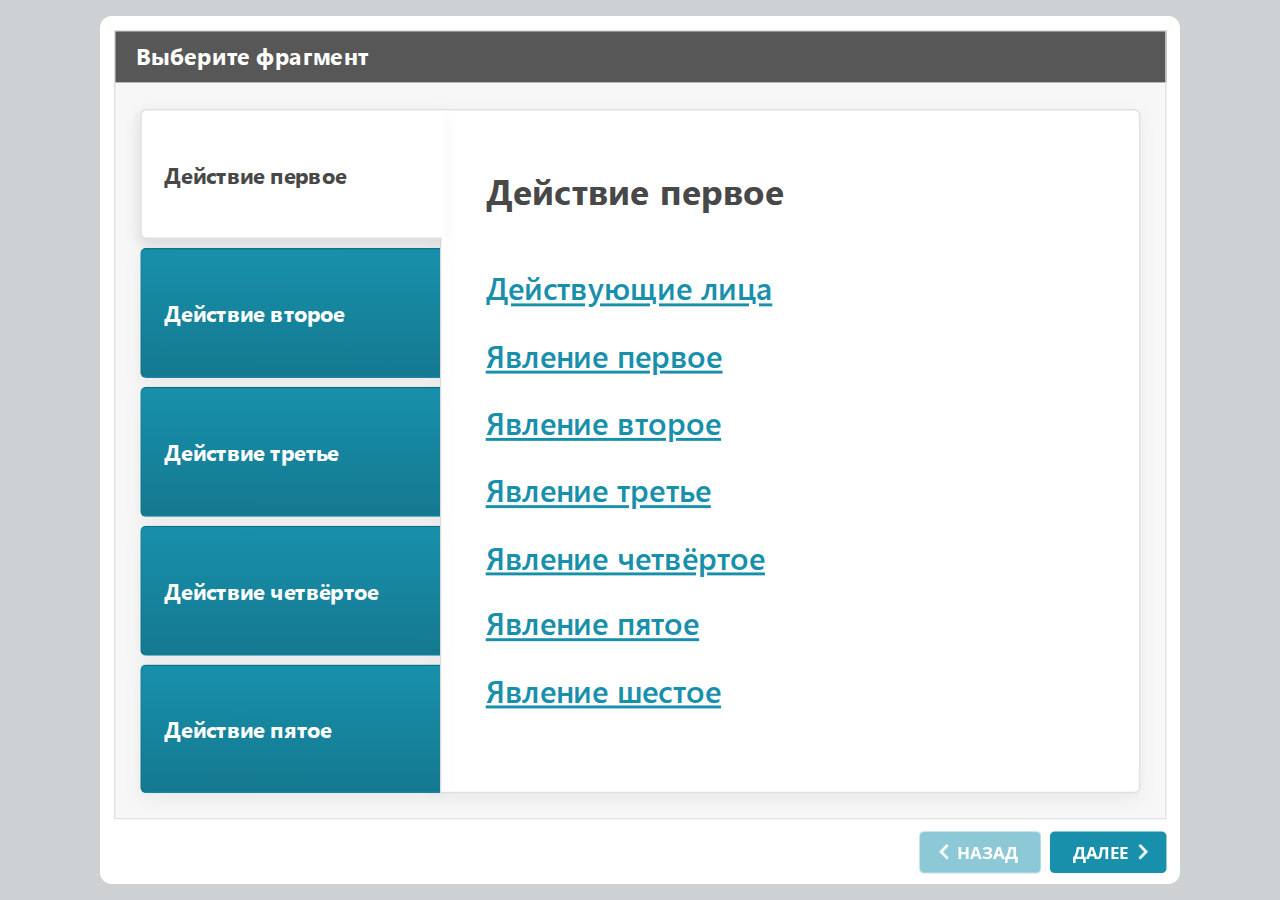
<file: audiorewizor/index.html>
<!DOCTYPE html>
			<!-- Created with iSpring --><!-- 720 540 --><!--version 9.7.6.18006 --><!--type html --><!--mainFolder  --><!--content interaction -->
			<html>
			<head>
				<meta http-equiv="X-UA-Compatible" content="IE=edge"/>
				<script src="data/browsersupport.js"></script>
				<meta http-equiv="Content-Type" content="text/html;charset=utf-8"/>
				<meta name="viewport" content="width=device-width,initial-scale=1,minimum-scale=1,maximum-scale=1,user-scalable=no"/>
				<meta name="format-detection" content="telephone=no"/>
				<meta name="apple-mobile-web-app-capable" content="yes"/>
				<meta name="apple-mobile-web-app-status-bar-style" content="black"/>
				<meta name="msapplication-tap-highlight" content="no" />
				<title>Выберите фрагмент</title>
				<link rel="apple-touch-icon-precomposed" href="data/apple-touch-icon.png"/>
				<link rel="shortcut icon" type="image/ico" href="data/favicon.ico"/>
				<style>
		body {
			width: 100%;
			height: 100%;
		}
		
		#visuals-preloader {
			width: 50px;
			height: 50px;
			position: absolute;
			top: 0;
			left: 0;
			bottom: 0;
			right: 0;
			margin: auto;
			border-radius: 10px;
			background-color: rgba(0, 0, 0, 0.5);
		}
		
		#visuals-preloader::after {
			content: '';
			position: absolute;
			background: url([data-uri]);
			background-size: cover;
			top: 0;
			left: 0;
			bottom: 0;
			right: 0;
			animation: preloader_spin 1s infinite linear;
			-webkit-animation: preloader_spin 1s infinite linear;
		}
		
		@keyframes preloader_spin { 0% {transform: rotate(0deg);} 100% {transform: rotate(360deg);} }
		@-webkit-keyframes preloader_spin { 0% {-webkit-transform: rotate(0deg);} 100% {-webkit-transform: rotate(360deg);}}
	</style>
			</head>
			<body>
				<div id="visuals-preloader"></div>
				<div id="content">
				</div>
					<script src="data/player.js?s=e3li22rd4gym"></script>
				<script>
					var data = "[base64]/QtdGA0LLQvtC1PC9zcGFuPjwvc3Bhbj48L3NwYW4+PC9zcGFuPjwvc3Bhbj48L3A+IiwiYSI6IjxwPjxiPtCU0LXQudGB0YLQstC40LUg0L/QtdGA0LLQvtC1PC9iPjwvcD4iLCJyIjpbXSwiZCI6WyLQlNC10LnRgdGC0LLQuNC1INC/[base64]/[base64]/QstC70LXQvdC40LUg0L/[base64]/[base64]/[base64]/[base64]/[base64]/0Y/[base64]/[base64]/[base64]/QstC70LXQvdC40LUg0L/QtdGA0LLQvtC1PC91PjwvYT48L2gyPjxoMj48YSB0aXRsZT1cImh0dHBzOi8vZHJpdmUuZ29vZ2xlLmNvbS9maWxlL2QvMVhNYWdqYUtoVnRabFUyZmJpYVVrRmM0ckVEaVNieWxjL3ZpZXc/[base64]/[base64]/QstC70LXQvdC40LUg0YfQtdGC0LLRkdGA0YLQvtC1PC91PjwvYT48L2gyPjxoMj48YSB0aXRsZT1cImh0dHBzOi8vZHJpdmUuZ29vZ2xlLmNvbS9maWxlL2QvMVQ2MEd5ZmlKQkdEVlZZMlp4eWROYXZzbk1wVzRnVlNPL3ZpZXc/dXNwPXNoYXJpbmdcIiBocmVmPVwiaHR0cHM6Ly9kcml2ZS5nb29nbGUuY29tL2ZpbGUvZC8xVDYwR3lmaUpCR0RWVlkyWnh5ZE5hdnNuTXBXNGdWU08vdmlldz91c3A9c2hhcmluZ1wiIHRhcmdldD1cIl9ibGFua1wiPjx1PtCv0LLQu9C10L3QuNC1INC/0Y/[base64]/QstC70LXQvdC40LUg0YjQtdGB0YLQvtC1PC91PjwvYT48L2gyPiIsInIiOltdLCJkIjpbItCU0LXQudGB0YLQstGD0Y7RidC40LUg0LvQuNGG0LBcbtCv0LLQu9C10L3QuNC1INC/0LXRgNCy0L7QtVxu0K/QstC70LXQvdC40LUg0LLRgtC+0YDQvtC1XG7Qr9Cy0LvQtdC90LjQtSDRgtGA0LXRgtGM0LVcbtCv0LLQu9C10L3QuNC1INGH0LXRgtCy0ZHRgNGC0L7QtVxu0K/QstC70LXQvdC40LUg0L/Rj9GC0L7QtVxu0K/[base64]/Rj9GC0L7QtTwvc3Bhbj48L3NwYW4+PC9zcGFuPjwvc3Bhbj48L3NwYW4+PC9wPiIsImEiOiI8cD48Yj7QlNC10LnRgdGC0LLQuNC1INC/0Y/RgtC+0LU8L2I+PC9wPiIsInIiOltdLCJkIjpbItCU0LXQudGB0YLQstC40LUg0L/[base64]/[base64]/0L7Qu9C90L7Qs9C+INC/0LvQtdC10YDQsCIsIm5leHRCdXR0b24iOiLQlNCQ0JvQldCVIiwicHJldkJ1dHRvbiI6ItCd0JDQl9CQ0JQiLCJzZWFyY2giOiLQn9C+0LjRgdC6In0sImMiOnsiaSI6Imx1OWR6dTEydDdxIiwibiI6ItCf0L7Qu9GM0LfQvtCy0LDRgtC10LvRjNGB0LrQuNC5INC/[base64]";
					var container = document.getElementById("content");
					TabsPlayer.start(container, data, false, onPlayerInit, undefined);
					function onPlayerInit(player) {
						
					}
				</script>
			</body>
			</html>
</file>
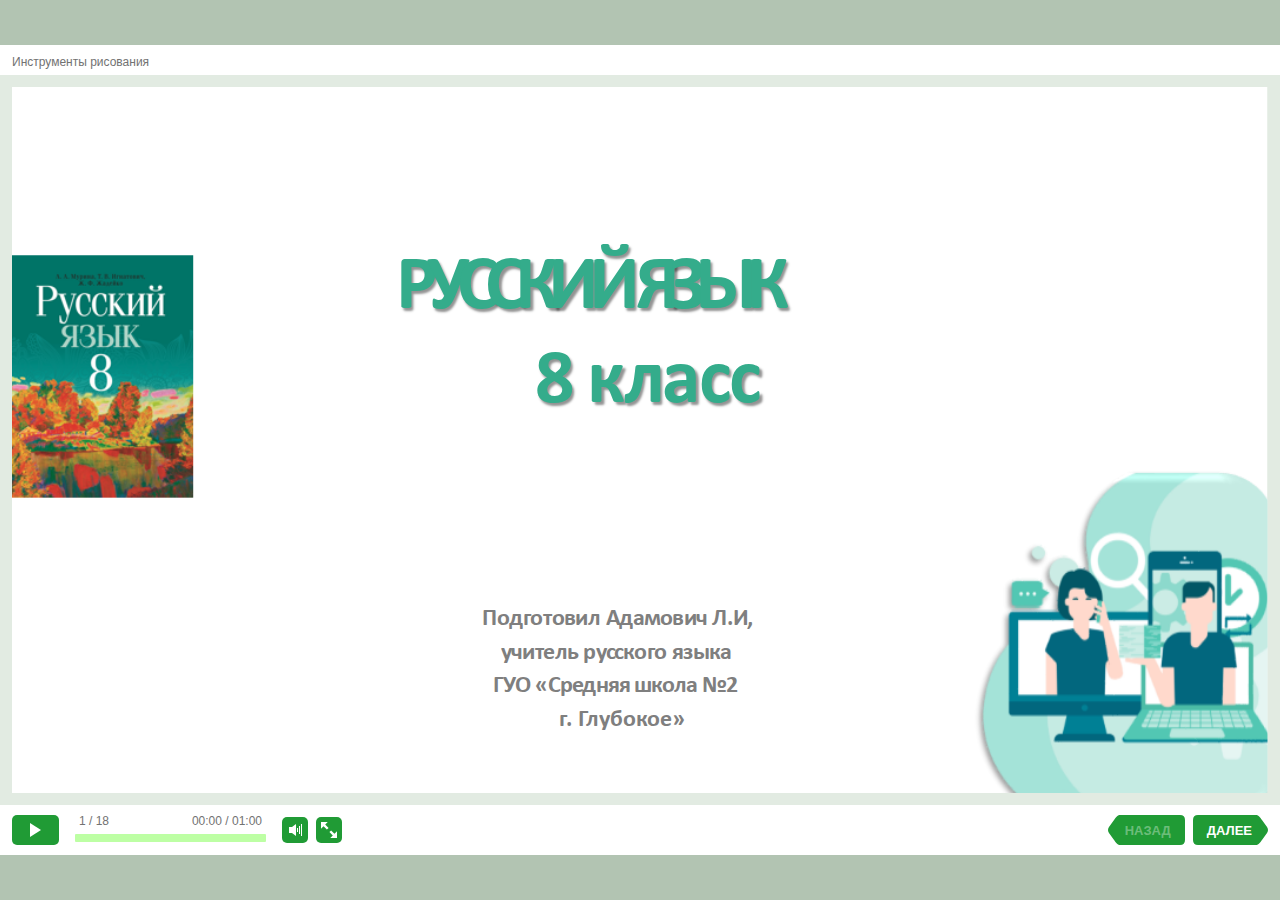
<file: UPP/index.html>
<!DOCTYPE html>
<!-- Created with iSpring --><!-- 1091 704 --><!--type html --><!--mainFolder ./ -->
<html style=background-color:#b2c4b2;>
<head>
    <meta http-equiv="Content-Type" content="text/html;charset=utf-8"/><meta name="viewport" content="width=device-width,initial-scale=1,maximum-scale=1"/><meta name="format-detection" content="telephone=no"/><meta name="apple-mobile-web-app-capable" content="yes"/><meta name="apple-mobile-web-app-status-bar-style" content="black"/><meta http-equiv="X-UA-Compatible" content="IE=edge"/><meta name="msapplication-tap-highlight" content="no"/><title>UPP</title><link rel="apple-touch-icon-precomposed" href="data/apple-touch-icon.png"/><link rel="shortcut icon" type="image/ico" href="data/favicon.ico"/><style>body {background-color:#b2c4b2;}#spr0_1037340 {display:none;}</style>
    

    <style>
        #playerView {
            position:relative;
            -webkit-tap-highlight-color:rgba(0,0,0,0);
            -webkit-user-select:none;
            -moz-user-select:none;
            -webkit-touch-callout:none;
            -webkit-user-drag:none;
        }
        #playerView * {
            position:absolute;
        }
		#preloader {
			width: 50px;
			height: 50px;
			position: absolute;
			top: 0;
			left: 0;
			bottom: 0;
			right: 0;
			margin: auto;
			border-radius: 10px;
			background-color: rgba(0, 0, 0, 0.5);
		}
		
		#preloader::after {
			content: '';
			position: absolute;
			background: url([data-uri]);
			background-size: cover;
			top: 0;
			left: 0;
			bottom: 0;
			right: 0;
			animation: preloader_spin 1s infinite linear;
			-webkit-animation: preloader_spin 1s infinite linear;
		}
		
		@keyframes preloader_spin { 0% {transform: rotate(0deg);} 100% {transform: rotate(360deg);} }
		@-webkit-keyframes preloader_spin { 0% {-webkit-transform: rotate(0deg);} 100% {-webkit-transform: rotate(360deg);}}
    </style>
</head>
<body>
	<div id="preloader"></div>
	<script src="data/player.js?EDFD14AF"></script>
    <div id="content"></div>
    <div id="spr0_1037340"></div>
    <script>
		(function(startup){
			function start(savedPresentationState)
			{
				var presInfo = "eNrlPGtzE0e2f2VKqa0KVULRw3p5HynZFqBaY7OWyGPjlEoYQXxjS76yILDYVZYdMFznYiBQYXkGspV8YLciZMvIkixX8Qtm/kJ+yT2P7nnLlh2bXAIu7Jme06dPd593n5krnklPv+dKPBiODUT9oaPxoWjgaF8wmjiaGAoGj4YToUgiOBiPxQf88x6vpwzAp0+dgquvPP0BfyTq83s9X3j6I34/Xk3A44liKZ+eKWWDwYg/FgDIvKf/iqeAv77EX3BbLl3Iez05T/9n9MAzMwNgs3QLIKEgITqXm5rNUzNdzX8+72XowqwFum9n6BkrdGgX3GUzdGAX6JmdoXGaBvA5KyERAuaVcGKesgKHdwa+aAaO7UzzrBsZ3aHzLnR0hz5ngY7vAn3GAh3dGfriBQv0LrO8eNYM3effGbpsoTvqd19tAPdMWzgYpWHWMw/tM9ie04eY0q9KyFSeeeL2K55zginm5XCIQf1e/UF9Bj8P1PvqPxX1Z/U79YX6QIkpalNtqVWtolWAvhSABsMRptRzNlfOjX8wOzV5Nh/w/[base64]/LaC3ql2Djpv9yhfl8sxs//gH4x/MlPKz+UI5V54sFo5OlPJ04StdgCfFr/KlmeJkoXy0nJ+emcqV87O+L8rTUwqs1221DhPepjVcBFI6itpQYHwYS6EhgUJYk0W45kEbPpjBCMzgTzPKbPnyVP7P455zRcA9O/mPfH8gOHPpjxPFqWKp/z0//fvjuOcv/y8m+yd4+Je9EL2PpaEx2JKAzICsgbHxB4iZw3FfPB6f/9zr+W8UMJSnXJnZHoHi/C8ajfTFWHBQFieFtH72uZBoFsazaMd8LCSfsbxP0pXXk2bgj/jPZf5zjv98VWQgIc0/oIiAACAf39RuwATqXlh7aFuFeZtaad64JzBdZGXYJtxIXXDkZi7DUtV5I7eFjODObmAjQK9K3RAJOXVD0FU3BHvSDW98IqRpfsJRFe1/4U9DIRnfYm4AqW8yPyjQiArgFbI9YK0CIYsfYu8A/grirxAhewBy0ATytKsKicgmY625EqA2PjQ6wW0bQWkMVFV8y922hcQR1bvRWoPJr9NC4IItAsAqEYNLiYz+DWCu88h3AAOO0IHmlX3we4S5PRbzR+O/HbfvgWODTo4NuXJsqCeO/Q5WlcbDrdj0KnO8zmi2oHXOq5DyI9rgf11bVPBGq/[base64]/HwEFYPbnhIpGBgKSvyYGeCk8KXpyHS5JB4LPBaoOdg+3p/K6RVIAnh4ZZlBLuLOK+h/S4G1kCJz4S9BmLdxbnDtqwS1kP6QEcS+zJlyXLAOo5hjt90D5S2KgqkK8UGE9XyEmQW6rIkLUh0I7vmQWVdeQirvkc8LS40g1YiqcH0yAGbVmci9RIgi9HPsngQn8C/QqiMAtVNxLCm0cGYe6Invh/CQdDVL9pE4UEuIVy6Ljw23ybhe1FTHac+02UEAmz7osMG2kA5GSUZTe8DWYUJ3Ihb2r0aqRAVDAL6+iKIrtBuh1XBjcLpJbRCSXDEzaBtxjdzIrhL7Nq1ghIhZAwawDxXXWdgep725I7YO6aA1ZjhgFuUjQ3pPw/O71QsCpF8KueiG8Xwett+0LQBz1BG9dVbTCyhsZHLaOAzxgZeJictbtNosMkDRZaseHduoZSXSNuL3dT4Jhtc5seheZS2tkGr8xKTjkWKQFJoE255q2Iti2ByO/B2xB00qgaYaechUYbc3skoHAizVAn42V34cKyWXd3sjaiATW/oB9UmcjL4v1Aaz2ok/dBnJDBqlmdUBhUkVoW7HPtPmGEXBxMfTtAsR9OmJ4XrP4qeTBk2RvmHjL6gzb+GsnRuEwQDJKVbpde/XS3wVV4eIZR1xVReRwVQU6H2TfyKBskuRhdseyt64oXeOebXI4XjEHgahWnaGQ0EnCM7BwY4W9CrTvN7RvtJsKYdpGtwKZWhq2/QRx6N+qDVAvewrX6sKmoxKbs4gcWWPoNoej1ygjVmUfbI0C4yrKrU/PXf3u+dklNxF15efoIfOzwzAV1MfC91xmNA7GRnUpVV8H1VI3zYSGr80NaEBe0UDojNXZFSIfvs5enx4gYhaUiKiTX9liy8aDcIzFLt8iMRXmy4DCBeYndmirbJa0BYj3KpgexUBALMumxV+U/GzgPsJOq2108rJ1GLSpB00BOdx2Mt4NUehzikLMVRRihywKT8x6ln0OUH5tDlV2t/QUvCm67yjyC6AJ7UkH3G+3yMA9YUZa3jTeGhOB3PHLwo/ImU3WuGod7ue8ejObBlT5HeuDGsJywGl90KCosQXLhk7fqvXhK3LdTBD6BO3Yu6LAhaGwCyJNrWJ5BnjR2VzQrlIzpVDXtQXpEj2lzH6b3VEel9rR+WW9IuVOhHkiLIdZ/g+tXJ0z6+Aparcta8Y+PSffjeC8Kg5oqhAk09YZjjNcsMbEsLXCe7nFsW33JSIBR+JYLZDLiVSJ+Lqubs7p1vpdkPmwU+bjrjIff/Pm77lwleo7p9tdHDLaZMPKkehRkpJCLYorG3oavIvNRBLmmK+7c5LI7mDapCntcV2EEcBmFPRxmmGJrU2FBtTPMNmsL5MNI0/yKkWLmAzrsAjc2bl7D9y+O42/joTu3Q+AOMN1fmsE8qnLQVTvAul2ju53P0j39ySSdEJOebc6OUmYOWwonKJTtK/hAhVfU2bJpB9FenVdOog1cSCB9mKBFD+i2xQpDQ7BmFm+ZSWOJ7kYn5E148TutpMQPvmoGplG8k93HoEP/fe+wi49ezsOEX6x7nl0wU/Zpe/[base64]/+z8vqFLrmohl+3joyXLC3yFg+qruOtLatr8d73nad1rps1T0t6j8+ocPIr+jkbKpKaPE2qcHkPoHiJsQeGGuapiE5NMh1LIsdNj5aoJkfXd6g3uKZjVSwj5w0eEb1NXH00K/LMrGY+v6vJdDzqEzxvUu9SFLSKR1pI7RrbnMdkJemYEBpEEZk82W6xVueDOi4ow2KyZa4O0s+5OIF302QAm0QKnk6u0aKj7W1YPZzfbdL51zlFMRft5F5BFAgernbqmnZ2rT96t9LOj4Tok/NQZZ5HSEopdJijWxQZVFHm8LamiEPzJkzUrhAwzKAQfVEuNakS2pBNnrre2SFG94S347Ivm/q+dE8g0ZgN9H1qMvq8RqrQ3QlrcIyzLUKZV7CpuifGFYTu6t9QjmwAql5aecybLLH37dx+WJsu208O0AJVw1VFJlNnCOk/F4SPusarpy2AS6fdRqXGB/dboK+EV7fGatK8tO+Csom7KBv34q9A6JCVzTMCWmdu4rhIRhdVlpEuTgXyuOApRb2vPlTvgz/hdCfIl2asJOO7IfHq4QGGBqYsGkbzBqtVZSJdt8Eive41ohBm8y3pvtcEplUpN+RWOA/rd0hBPuVCTzFiE2XJiD1JT39NHl0FMx50GIBnYVy91GKV91IsBocLusNBXo3Z54GQ5VvT2nTdBHaOfuToFrcaTyCWMcK0FBixA7FEmVPKmpojZkUc/sOy28bdaefesiTm04OrNo67FLkF3KvcAr2VuT1BUrRrpOXvCd+ZPELkiiVZ7kQht16WwtKxQBLS5IYaUd0mTjMS2W1zXGt+0KQodlv3M2AVXnKVlzQGupMP0Ti5zGQWOTrSQ/janCV1fwCF0PdJ9ih7cpWPi+mQrY6mhA4PRJafTtjWidIqmZplDne8zPsobTe4UJSz8NtU0bLErpWXDO86edPohxvZAnCOqf86TXJD+tnk8bOsGitao9wOnR7ABHWZ/n2Ugh6gzMSiLjLjXgEW6K0E7KCYTQas5Omtk/cj01sVaYmoAHNJMcSQHTaW2W4OnsN3Erp9/+X5P9vi6iViuA0+jF6gF186FCVedRNivcQT480q146SecYD66sw7dvc5nB09VccKN2H6QMw9bbWI9C8Tm81cd2XfsHuN4ti3WilXpyT79hPANcoKq7xkazVaLYZAy4MXG2RPyBt9QLGEkaF7ZYI0Bt0KmNZCgbkAjyOqnFVaGJiTstYyfoumjaX4quAe/VVIPJGxbR7VLynAd6B0ix8iGj5vbdF8uXh1ly8XRMpqpd0HC1TkTVRAyOqtXBCtxXpG0tHuHsUvMs+/CYx8RsNex+JpKY9O0HbXhMlBnPSu2jh5PDQAu1Am0KTm29hIHyAuselUC7gXikXiL5R3dNDkLw78+ux3F31FgS7ewiMuYPXGg4TQE28T1wT55ryFEvkn3uco/J+L5H1kb3Hy3fEoRvXuWNGqEVvYsjXd6R7IIp1EGxbnMuv64WF6kM6JsZEtpcPbBrm11Tq8vRlSyTr6o7Yebe90WvrKQZgNXtTxMakIng1Oyio0n25AeTSifZtUVJ0lXQ1hfXclRKLxsHAmjBfVLgvKhK4WIHvyR3cZg9MHJRQggHdJnqljc+ne4/P3y498p16C9Tk9xD9PoUN/xn+PsKM0HfqD+pPcPMYfp6o96SqiLqpCvdKwkCsx/cnexmfuPou53LoVFwe3pmr/aocqoqyB9MbG3xotm62UmjXZfgpTnmWiAuqVMAgsYbCfV74FcZfcfgVCeGvPvleyB1iIMrgVPhVDg5s2/QS1ZaoLyCK1w3fwtAFVao0lEQ5KQB8Idjjt4GfRIP47kihjKka2HDPYG5q8kxpEu4uwGPBIPjc91XxHH4Dw9RSLp/zAJ4Ekh4PBwN9sb5QNOz1DGFDMBILh/siMWzIYQNe0CyDcHGeLoL+qD8UwPsz4qsXXp2gwC4EBRwEBQ6OIBMdQUFHojSZm3JQEXRQEbRS4Q+DEJqpCATigT5/JCipMEOctUMQVf5QMCqmYqIrtCNdIQddocOky9hAGIA+4TOBv05ZPoUyJS+m8ZsoqHMyk9P5qckCfkDmomQAAwwneuZyGgFRLxV1RTQjIUr2T7DoeOjjQ3xxSX/2D/MYVzxnLpTLxYJvolgo5wtlX6FYms7hir53jP7BkDaI4sV8ye35udxE3tQ96I8PhMK2x7JvMDwQDSVR/RanZ3KFy8PF80XfmdzEl+dLxQuFsxb0X1yeyZdgfb7E1sQx/MFNn5wtp8r5aSvegaFjxxJ9jsf4uY7ZPKENxWPhvrgZYip3Jj+lY+gbwh/ncxMKnTIbyMXJ2ckyg8QCAzGqnJvJnc/bJjYQHOwbCNKzAvTqMmt+WM5fQt34XjSIP9g8lbucL9k6JYPJgSQ9Lc5cmOmKsVQ8j5OwPY8k8cf8fKqYOztZOG9ZT/0hEoAIaBcTQ/5AAj92JcgUizdPbHoFP3els7pgvoKJV/VPA/F3g6jtimfY5dtAeq+ivJgxs7rsXyZ+Rg0wnSt9mS9lisWpWRT2Kbtg4HeFUiSbA9nB0ZOnEiOfZodHj49mB1LH0b4/5IQteVLbijDH28JbhQj7fVCjlwLhyBGYvB1F+mRieHh3JArhCPt1FCOZsdHhLOBJDmdHkp9kEAX48oDmHrkyDqDR05nh1EgS4Z4B1C31nwD/[base64]/[base64]/yurfjcBk4n/3YaVj6VGGb51aHNVc+m4av8RQbKxbuSoJi/XaAtiUFB8geTQ8gKfzud+nv2WCI1nBzKAm8MjX6czQgtQ9PeMqbLH74gHqnI97uNCQHcH4TGGBlKfvIHhaWs3tvKVWRyxKg8cC6VjWqLWrITL1WUuUpYT8ly/KJnSHQV5Kq5XjmFvccl6E428vsh0oxZAkJz3cQv4nRo38SnB5MjibHU6G7cwptL5y8NByXOxSSiq/ym2m/KU/r89s1X+2Clvcx+Z4r3zlJ75aKDoj7NpmUgRar7NqDoGJWmlMm1wCXBBUBtmDw6nZucsj9NjRwb5Yl2+GUf2Ntlw6wagCOjOuxjTnPicezXlJhrG35Bh50BCyppbA1kH8G8Rtkm0tsn7t2q9m4fJwfSqYxwzei4liFIL/Bi2fbv8d40klfa2w3aAMoMto1iKHE+zPpEvH3QsegTsUsmh8tiNTOpzHCSbeqaeP2lYX7/YUu86LhmNfSA7vTJpFwINnYu6oPeyVqU/gXXTOKxypb4QqaeJO/BwTPegt0wclfyNdbqh7vTJWf61OLkmoiwjandZJy6UP6a/TQL1kHtaTqZGBs8kR1MjAwmh2W9EDu9VQsESAouzHAmnR1ODCSFJ4JbsE25P71oZktu+aZ8YdaCh4OMoeSxBODSV+ApHc5V1OYvCz9awB1jYh4VU6cP1X+rz8Hpf66+UKD7E/U+fXD1Vr9Ld5Bx1IZJA81n5K23yVY01cbn3CmTGLDBUQT0CP1I/JirASXCKfNS2IKqTAp4yBai3BEvIVKcsko+oLW0ysHGwr7zN2y6Bi11ka0nbX6dz0EJdVXGROjL+yRhwMNiGxKZTGLwxElg8zSvLb0lB/zCX0q0QZ9MjP0V9BXFCQh+3/RWa1u8ILHiCHqk7jZjokWWMZO+C044U9T6RK/daEnN4oTv2QLgHDKpU9nE0BAF4gj6gN5uaMpDHD18MarATLn4ljleRymzRezWYQZPJEZAWR7iSGR7pF4BWeV7nT2FcatJw4SdhhOfwkJBsIW6DjaEFbsR4Rm9DzjGcx/YGvdZSN8x8nPHZsRqMl2gIzz8RMGuJJFyMJb3N1YL8/P/B5vYrQQ=";
				PresentationPlayer.start(presInfo, "content", "playerView", onPlayerInit, "data/html5-unsupported.html", savedPresentationState);
				function onPlayerInit(player)
				{
					(player);
					
					var preloader = document.getElementById("preloader");
					preloader.parentNode.removeChild(preloader);
				}
			}
	
			if (startup)
				startup(start);
			else
				start();
		})();
    </script>
</body>
</html>
</file>
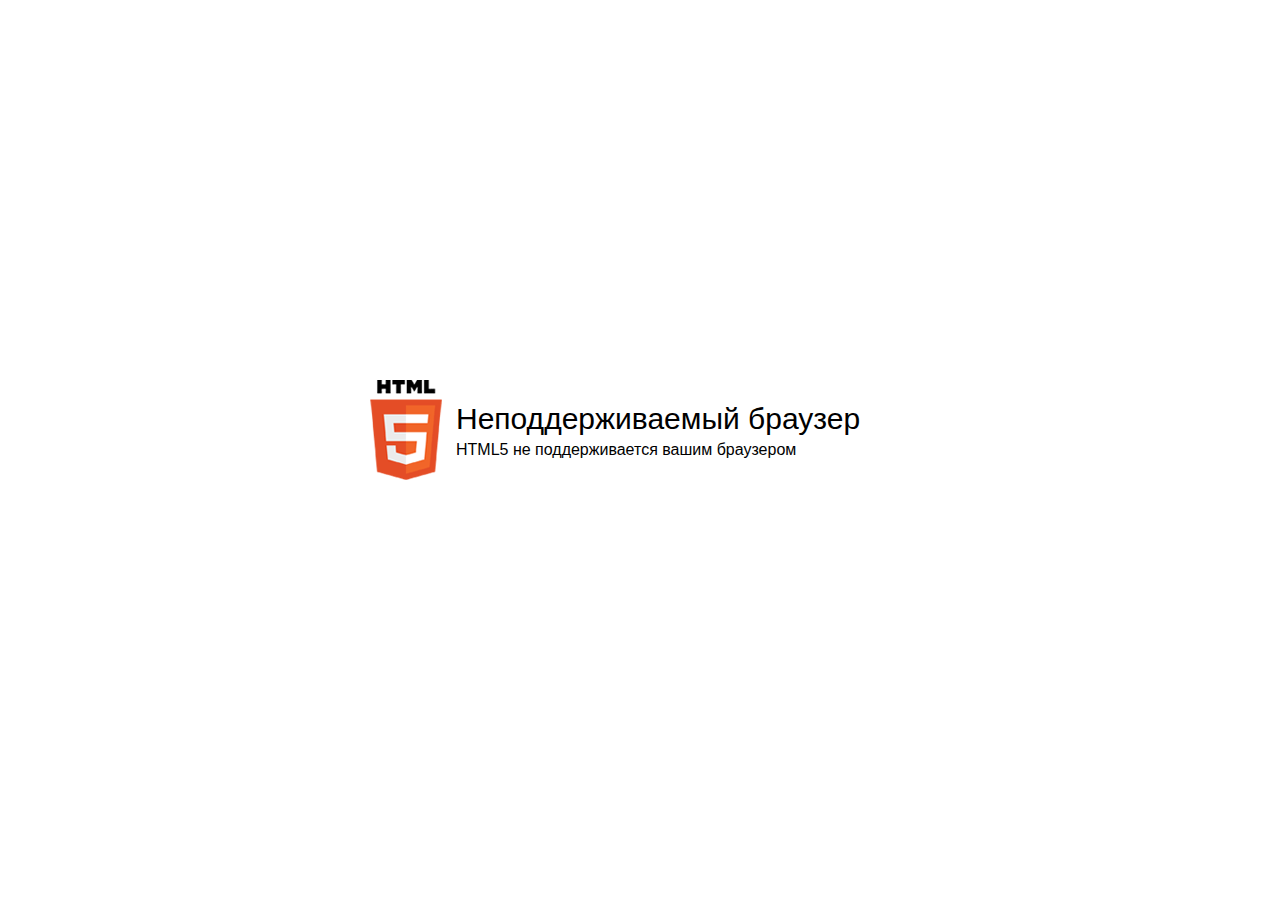
<file: audiorewizor/data/html5-unsupported.html>
<html>
<head>
    <meta http-equiv="Content-Type" content="text/html;charset=utf-8"/>
    <meta name="viewport" content="width=device-width,initial-scale=1,maximum-scale=1">
    <meta name="format-detection" content="telephone=no">
    <meta name="apple-mobile-web-app-capable" content="yes">
    <meta name="apple-mobile-web-app-status-bar-style" content="black">
    <meta http-equiv="X-UA-Compatible" content="IE=edge">
    <meta name="msapplication-tap-highlight" content="no" />
    <title>Обновите Ваш браузер</title>
    <style>
        body {
            background: #fff;
        }

        .banner {
            position: absolute;
            top: 50%;
            left: 50%;
            margin-left: -270px;
            margin-top: -70px;
        }

        .banner .html5 {
            display: inline-block;
            *display: inline;
            zoom: 1;
            vertical-align: top;
            background: url("html5.png");
            width: 72px;
            height: 100px;
            margin-right: 10px;
        }

        .banner .message {
            display: inline-block;
            *display: inline;
            zoom: 1;
            vertical-align: top;
            font-family: Arial, Helvetica, sans-serif;
        }

        .banner .message .title {
            font-size: 30px;
            margin-top: 22px;
            margin-bottom: 5px;
        }
    </style>
</head>
<body>
    <div class="banner">
        <div class="html5"></div>
        <div class="message">
            <div class="title">Неподдерживаемый браузер</div>
            <div class="text">HTML5 не поддерживается вашим браузером</div>
        </div>
    </div>
</body>
</html>
</file>
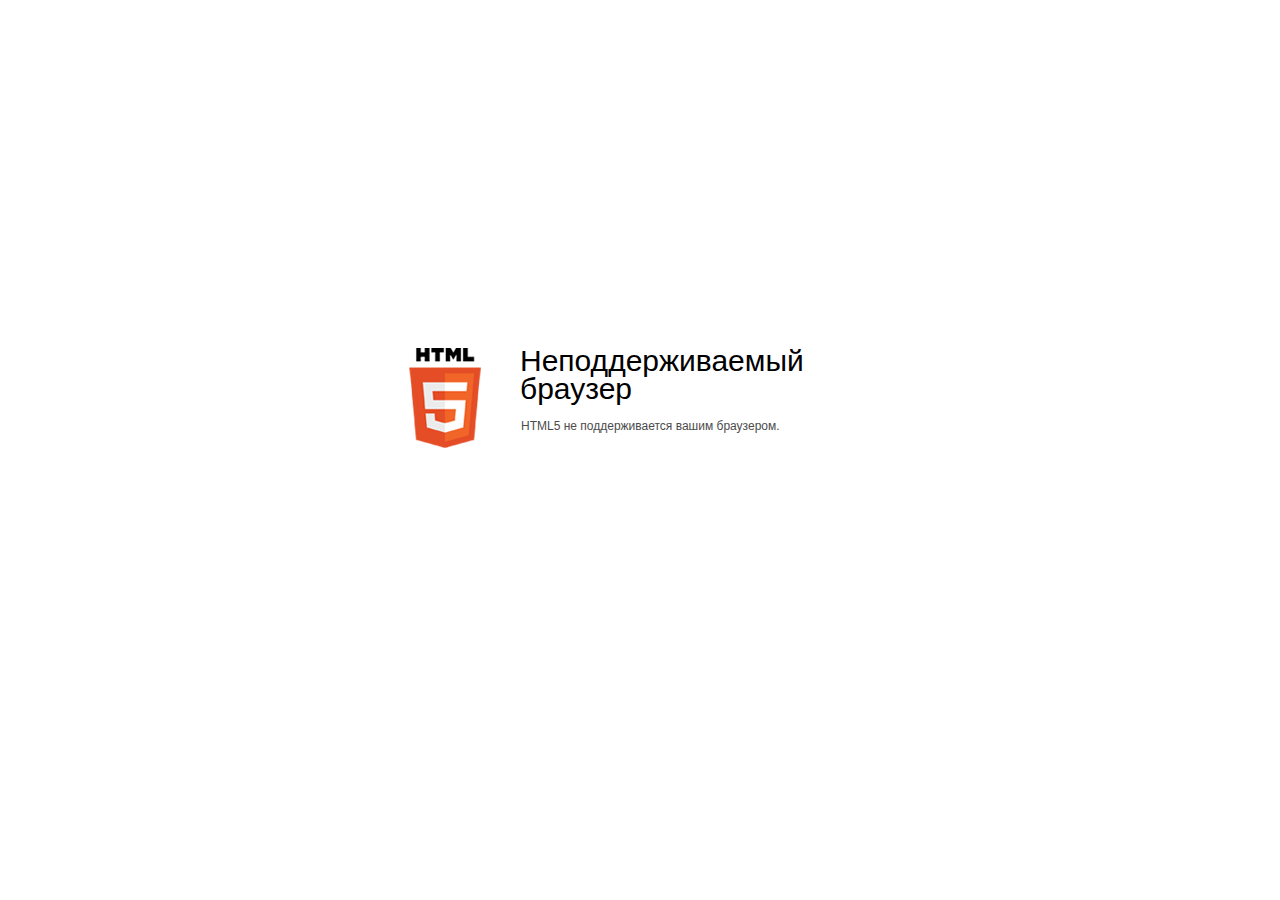
<file: UPP/data/html5-unsupported.html>
﻿<html>
<head>
    <meta http-equiv="Content-Type" content="text/html;charset=utf-8"/>
    <meta name="viewport" content="width=device-width,initial-scale=1,maximum-scale=1">
    <meta name="format-detection" content="telephone=no">
    <meta name="apple-mobile-web-app-capable" content="yes">
    <meta name="apple-mobile-web-app-status-bar-style" content="black">
    <meta http-equiv="X-UA-Compatible" content="IE=edge">
    <meta name="msapplication-tap-highlight" content="no" />
    <title>Обновите Ваш браузер</title>
    <style>
        body {
            background: #fff;
        }

        .container {
            background: url(html5.png) no-repeat;
            position: absolute;
            width: 405px;
            height: 100px;

            top: 50%;
            margin-top: -102px;
            left: 50%;
            margin-left: -231px;
        }

        .title {
            left: 111px;
            width: 290px;
            height: 20px;
            font-family: Arial;
            font-size: 30px;
            color: #000;
            position: absolute;
            line-height: 28px;
            top: -1px;
        }
        
        .message {
            font-family: Arial;
            font-size: 12px;
            color: #4b4b4b;
            line-height: 16px;
            padding-top: 15px;
            padding-left: 1px;
        }
    </style>
</head>
<body>
<div class="container" id="container">
    <div class="title">Неподдерживаемый браузер
        <div class="message">HTML5 не поддерживается вашим браузером.</div>
    </div>
</div>
</div>
</body>
</html>
</file>
